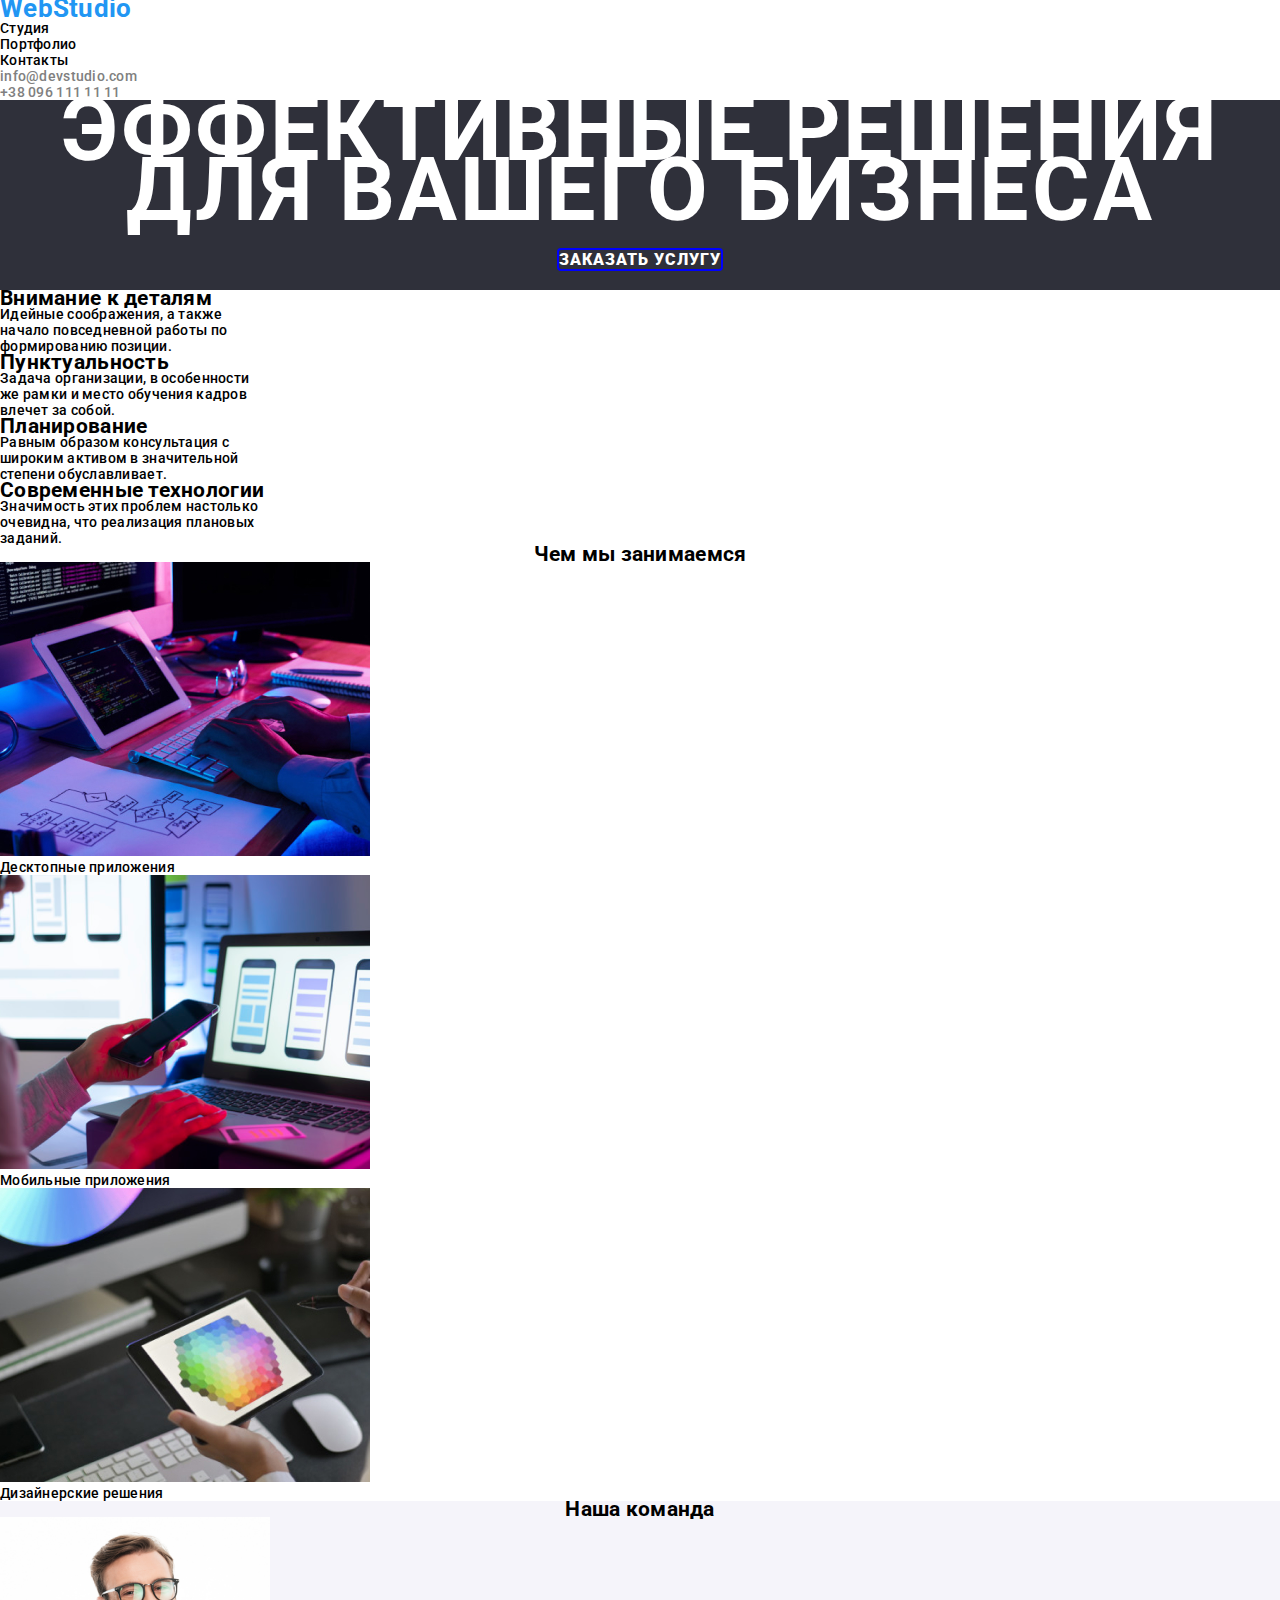
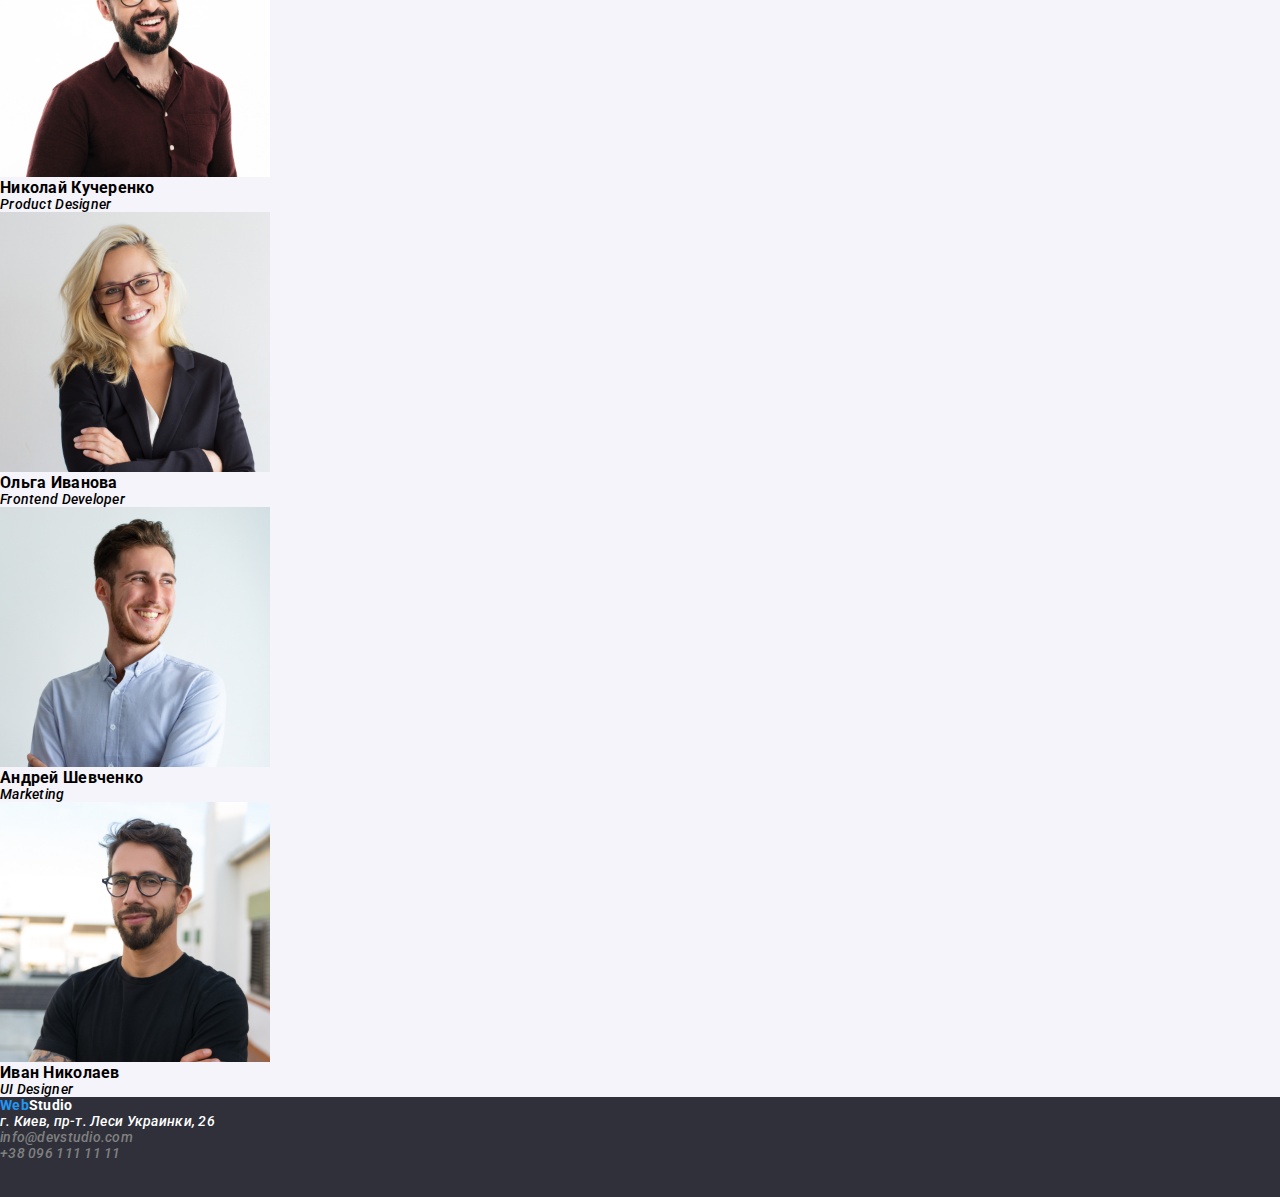
<file: index.html>
<!DOCTYPE html>
<html lang="ru">
  <head>
    <meta charset="UTF-8" />
    <meta name="viewport" content="width=device-width, initial-scale=1.0" />
    <link rel="stylesheet" href="./css/style.css" />
    <link
      href="https://fonts.googleapis.com/css2?family=Roboto:wght@400;700&display=swap"
      rel="stylesheet"
    />
    <title>Эффективные решения для вашего бизнеса</title>
  </head>
  <body class="BODY-INDEX">
    <!---top container-->
    <header class="top-containerindex-link">
      <nav>
        <a href="./index.html" class="logo">
          <span class="logo-header">Web</span>Studio</a
        >
        <ul>
          <li><a href="./index.html">Студия</a></li>
          <li><a href="./portfolio.html">Портфолио</a></li>
          <li><a href="Контакты">Контакты</a></li>
        </ul>
      </nav>
      <ul class="top-containerindex-link1">
        <li><a href="mailto:info@devstudio.com"> info@devstudio.com </a></li>
        <li><a href="tel:+380961111111"> +38 096 111 11 11 </a></li>
      </ul>
    </header>

    <main>
      <!---big motto-->
      <section class="bigmotto">
        <a href=""
          ><h1>
            Эффективные решения <br />
            для вашего бизнеса
          </h1>
        </a>
        <a class="bigmottolink" href="">Заказать услугу</a>
      </section>
      <!---details of big credo-->
      <section>
        <ul class="more-about">
          <li>
            <h2>Внимание к деталям</h2>
            <p>
              Идейные соображения, а также начало повседневной работы по
              формированию позиции.
            </p>
          </li>
          <li>
            <h2>Пунктуальность</h2>
            <p>
              Задача организации, в особенности же рамки и место обучения кадров
              влечет за собой.
            </p>
          </li>
          <li>
            <h2>Планирование</h2>
            <p>
              Равным образом консультация с широким активом в значительной
              степени обуславливает.
            </p>
          </li>
          <li>
            <h2>Современные технологии</h2>
            <p>
              Значимость этих проблем настолько очевидна, что реализация
              плановых заданий.
            </p>
          </li>
        </ul>
      </section>
      <!---what we do-->
      <section>
        <h2 class="What-we-do">Чем мы занимаемся</h2>
        <ul>
          <li>
            <img src="./pictures/whatwedo1" alt="photo1" width="370" />
            <p>Десктопные приложения</p>
          </li>
          <li>
            <img src="./pictures/whatwedo2.png" alt="photo2" width="370" />
            <p>Мобильные приложения</p>
          </li>
          <li>
            <img src="./pictures/whatwedo3" alt="photo3" width="370" />
            <p>Дизайнерские решения</p>
          </li>
        </ul>
      </section>
      <!---information about company. contacts-->
      <section class="our-team">
        <h2 class="our-team-name">Наша команда</h2>
        <ul>
          <li>
            <img src="./pictures/ourcompany1.jpg" alt="portret1" width="270" />
            <h3>Николай Кучеренко</h3>
            <i>Product Designer</i>
          </li>
          <li>
            <img src="./pictures/ourcompany2" alt="portret2" width="270" />
            <h3>Ольга Иванова</h3>
            <i>Frontend Developer</i>
          </li>
          <li>
            <img src="./pictures/ourcompany3.jpg" alt="portret3" width="270" />
            <h3>Андрей Шевченко</h3>
            <i>Marketing</i>
          </li>
          <li>
            <img src="./pictures/ourcompany4.jpg" alt="portret4" width="270" />
            <h3>Иван Николаев</h3>
            <i>UI Designer</i>
          </li>
        </ul>
      </section>
    </main>
    <footer class="footer">
      <div>
        <a href="">
          <h3>
            <a href="" class="logo"
              ><span class="logo-header">Web</span>Studio</a
            >
          </h3>
        </a>
        <address>
          <ul>
            <li><a href="">г. Киев, пр-т. Леси Украинки, 26</a></li>
            <li class="email-tel">
              <a href="mailto:info@devstudio.com"> info@devstudio.com </a>
            </li>
            <li class="email-tel">
              <a href="tel:+380961111111"> +38 096 111 11 11 </a>
            </li>
          </ul>
        </address>
      </div>
    </footer>
  </body>
</html>
</file>
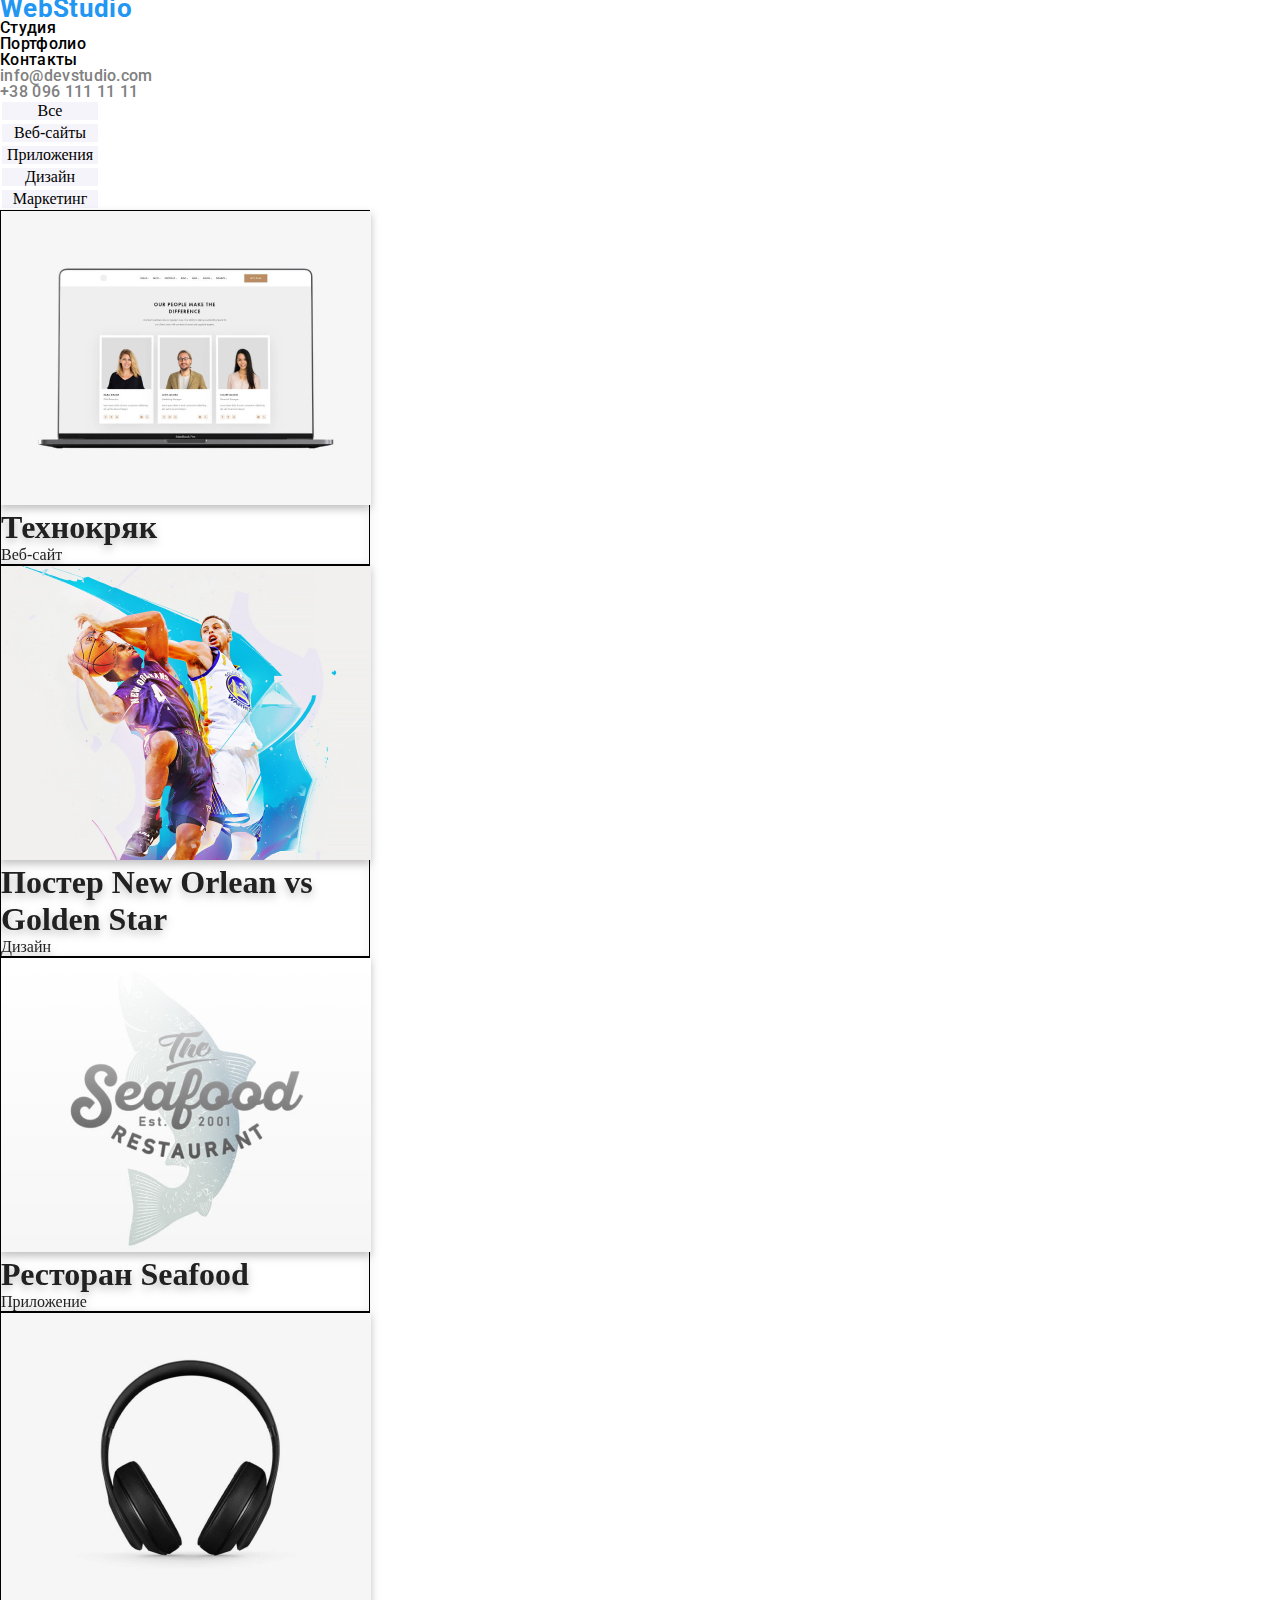
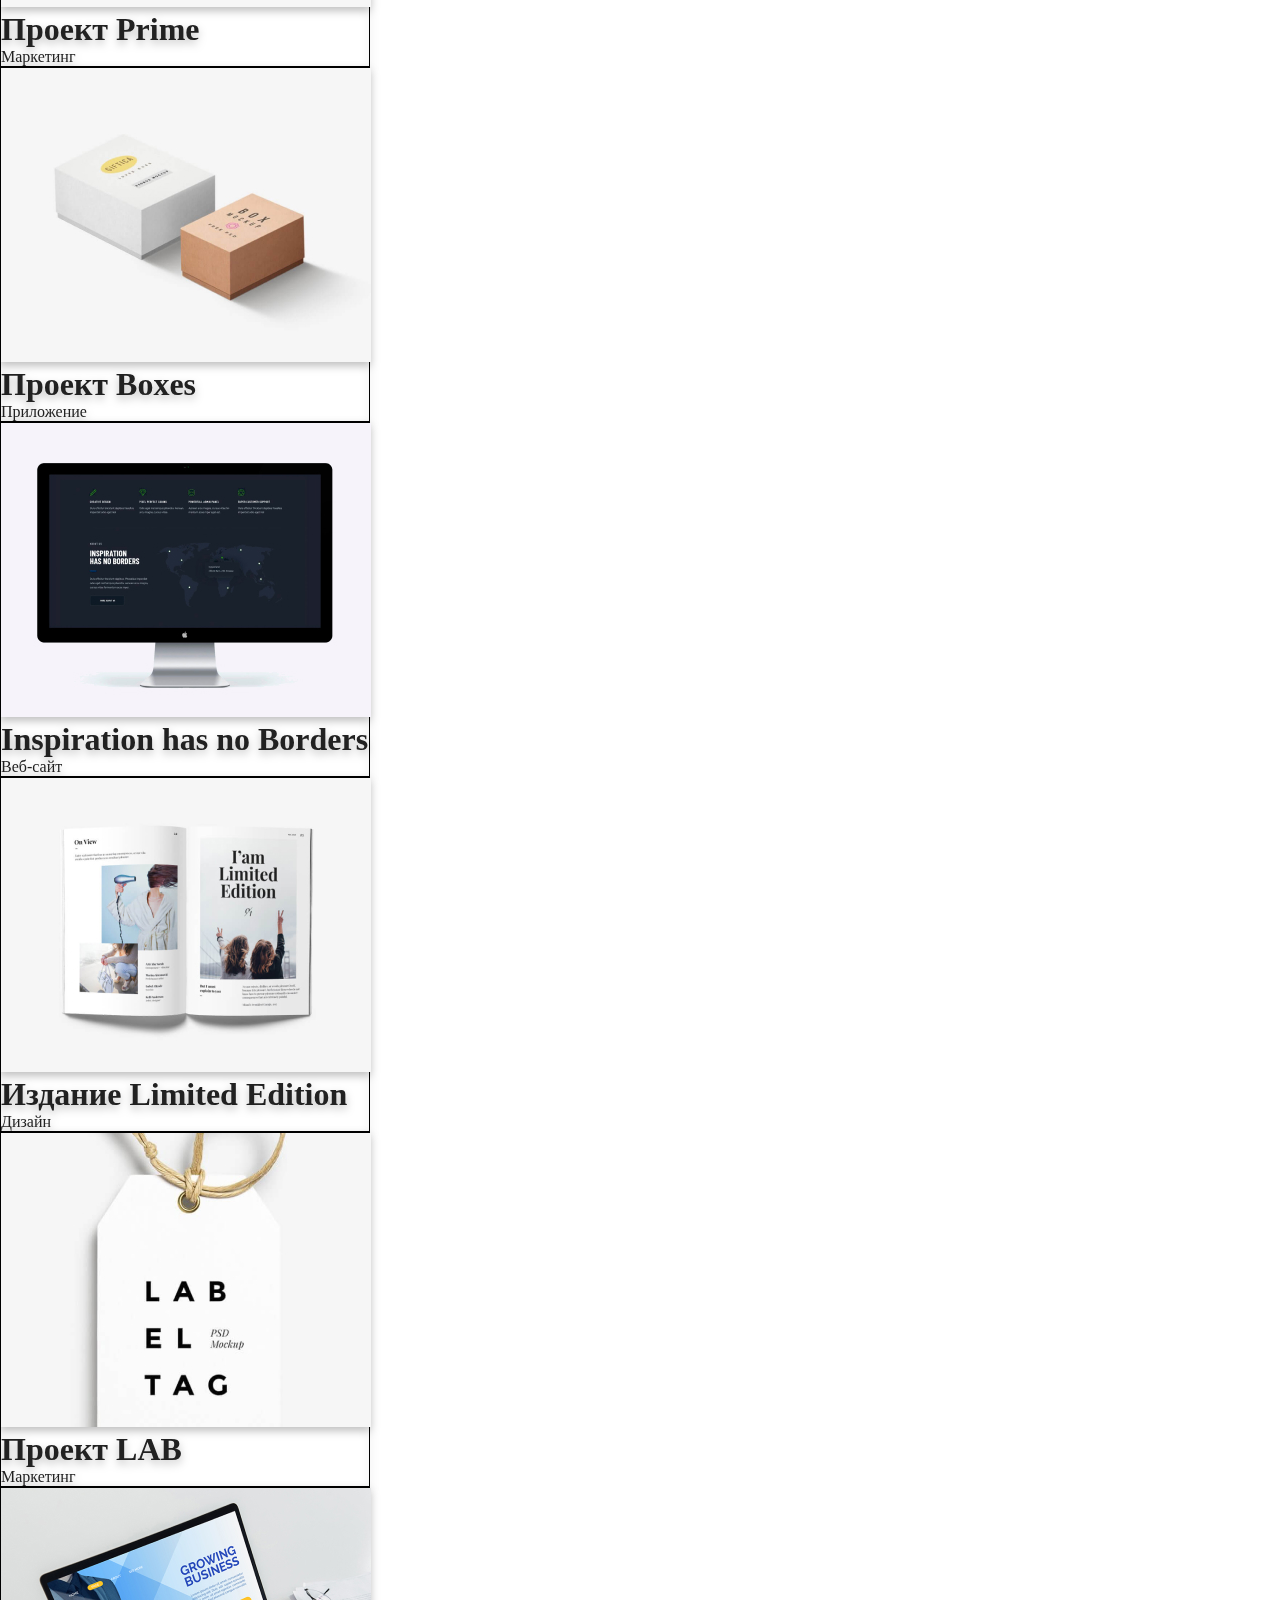
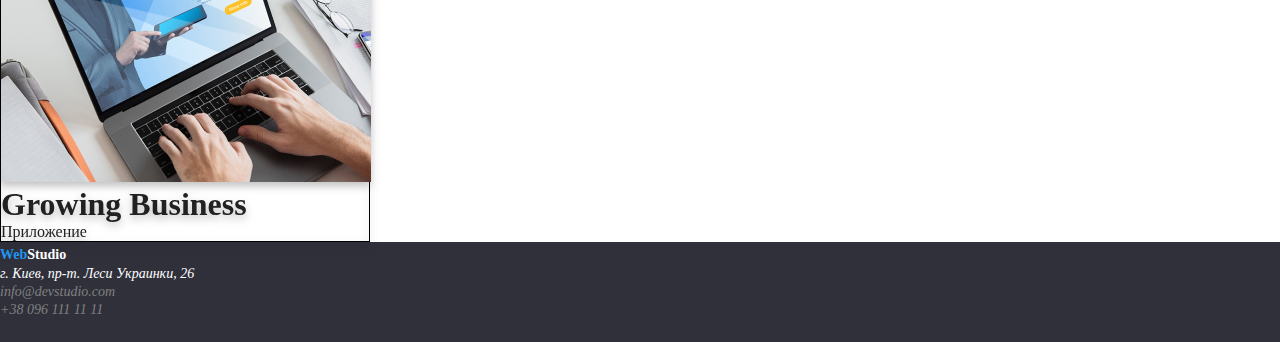
<file: portfolio.html>
<!DOCTYPE html>
<html lang="en">
  <head>
    <meta charset="UTF-8" />
    <meta name="viewport" content="width=device-width, initial-scale=1.0" />
    <LINK rel="stylesheet" href="./css/style.css"></LINK>
    <link href="https://fonts.googleapis.com/css2?family=Roboto:wght@400;700&display=swap" rel="stylesheet" />
    <title>Портфолио</title>
  </head>
  <body class="BODY-PORTFOLIO">
    <!---top container-->
    <header class="top-containerindex-link">
      <nav>
        <a href="./index.html" class="logo">
          <span class="logo-header">Web</span>Studio</a>
        <ul>
          <li><a href="./index.html">Студия</a></li>
          <li><a href="./portfolio.html">Портфолио</a></li>
          <li><a href="Контакты">Контакты</a></li>
        </ul>
      </nav>
      <ul class="top-containerindex-link1">
        <li><a href="mailto:info@devstudio.com"> info@devstudio.com </a></li>
        <li><a href="tel:+380961111111"> +38 096 111 11 11 </a></li>
      </ul>
    </header>
    <!--bottom of work's types--->
    <section>
      <ul class=" links-about">
        <li><a href="">Bce</a></li>
        <li><a href="">Веб-сайты</a></li>
        <li><a href="">Приложения</a></li>
        <li><a href="">Дизайн</a></li>
        <li><a href="">Маркетинг</a></li>
      </ul>
    </section>
    <main>
      <section class="details">
        <ul>
          <li>
            <img src="./pictures/portfolio1.jpg" alt="фото странички" width="370"/>
            <a href=""><h1>Технокряк</h1></a>
           <a href="">Веб-сайт</a>
          </li>
          <li>
            <img src="./pictures/portfolio2.jpg" alt="Дизайн" width="370" />
            <a href=""><h1>Постер New Orlean vs Golden Star</h1></a>
            <a href="">Дизайн</a>
          </li>
          <li>
            <img src="./pictures/portfolio3.jpg" alt="рекламма ресторана"width="370" />
            <a href=""><h1>Ресторан Seafood</h1></a>
            <a href="">Приложение</a>
          </li>
          <li>
            <img src="./pictures/portfolio4.jpg" alt="наушники" width="370" />
            <a href="" ><h1>Проект Prime</h1></a >
            <a href="">Маркетинг</a>
          </li>
          <li>
            <img src="./pictures/portfolio5.jpg" alt="коробки"width="370" />
            <a href=""><h1>Проект Boxes</h1></a>
            <a href="">Приложение</a>
          </li>
          <li>
            <img src="./pictures/portfolio6.jpg" alt="монитор" width="370" />
            <a href=""><h1>Inspiration has no Borders</h1></a>
            <a href="">Веб-сайт</a>
          </li>
          <li>
            <img src="./pictures/portfolio7.jpg" alt="книга" width="370" />
            <a href=""><h1>Издание Limited Edition</h1></a>
            <a href="">Дизайн</a>
          </li>
          <li>
            <img src="./pictures/portfolio8.jpg" alt="этикетка" />
            <a href=""><h1>Проект LAB</h1></a>
            <a href="">Маркетинг</a>
          </li>
          <li>
            <img src="./pictures/portfolio9.jpg" alt="ноутбук" />
            <a href=""><h1>Growing Business</h1></a>
            <a href="">Приложение</a>
          </li>
        </ul>
      </section>
    </main>
    <footer class="footer">
      <div>
        <a href="">
          <h3>
            <a href="" class="logo"><span class="logo-header">Web</span>Studio</a>
          </h3>
        </a>
        <address>
          <ul>
            <li><a href="">г. Киев, пр-т. Леси Украинки, 26</a></li>
            <li class="email-tel">
              <a href="mailto:info@devstudio.com"> info@devstudio.com </a>
            </li>
            <li class="email-tel">
              <a href="tel:+380961111111"> +38 096 111 11 11 </a>
            </li>
          </ul>
        </address>
      </div>
    </footer>
  </body>
</html>
</file>
<file: css/style.css>
*,
*::before,
*::after {
  box-sizing: border-box;
}

* {
    padding: 0;
    margin: 0;
    box-sizing: border-box;
}
a {
  text-decoration: none;
}

.BODY-INDEX {
font-family: Roboto; sans-serif;
background: white;
font-style: normal;
font-weight: 500;
font-size: 14px;
line-height: 16px;
letter-spacing: 0.02em;
padding left: 20px;
padding right: 20px;
padding top: 40px;
padding bottom: 40px;
}
.logo{
 font-size: 26px; 
 font-weight: bold;
}
.logo-header {
  color: #2196f3;
}
.top-containerindex-link {git init
font-size: 14px;
font-family: Roboto;
font-style: normal;
font-weight: 500;
line-height: 16px;
letter-spacing: 0.02em;
}

.top-containerindex-link :hover,
 .top-containerindex-link :focus,
 .top-containerindex-link :active{
  color: #2196f3;

}
.top-containerindex-link a {
  color: #000000;
}
.top-containerindex-link1 a {
color: grey;
}
/* Эффективные решения для вашего бизнеса */
.bigmotto{
font-family: Roboto;
font-style: normal;
font-weight: 900;
font-size: 44px;
line-height: 60px;
text-align: center;
letter-spacing: 0.06em;
text-transform: uppercase;
color: #FFFFFF;
background: #2F303A;
}

.bigmotto a{
  color: white;
  text-decoration: none;
  
}
.bigmottolink {
font-family: Roboto;
font-size: 16px;
text-align: center;
text-align: center;
letter-spacing: 0.06em;
border: 2px solid blue;
border-radius: 4px;

}
.more-about {
  width: 270px;
}
.What-we-do{
  text-align: center;
}
.our-team {
background: #F5F4FA;
}
.our-team-name
{
  text-align: center;
}
.footer {
background: #2F303A;
width: 1600px;
height: 100px;
left: 0px;
}
.footer a{
text-decoration: none;
color: white;
font-size: 14px;
}
.email-tel a{
color: grey;

}
/*описание странички портфолио*/
.BODY-PORTFOLIO {
 background: white;
}
.links-about {
 background: #F5F4FA;
 width: 100px;
 text-align: center;
}
.links-about a {
  color: black;
}
.links-about li {
    border: 2px solid white;
    width: auto;
}
.details {
  background: EEEEEE;
}
.details a{
    text-decoration: none;
color: #212121;

}
.details li {
     border: 1px solid #000000;
box-sizing: border-box;
width: 370px;
filter: drop-shadow(0px 4px 4px rgba(0, 0, 0, 0.25));
}
</file>
